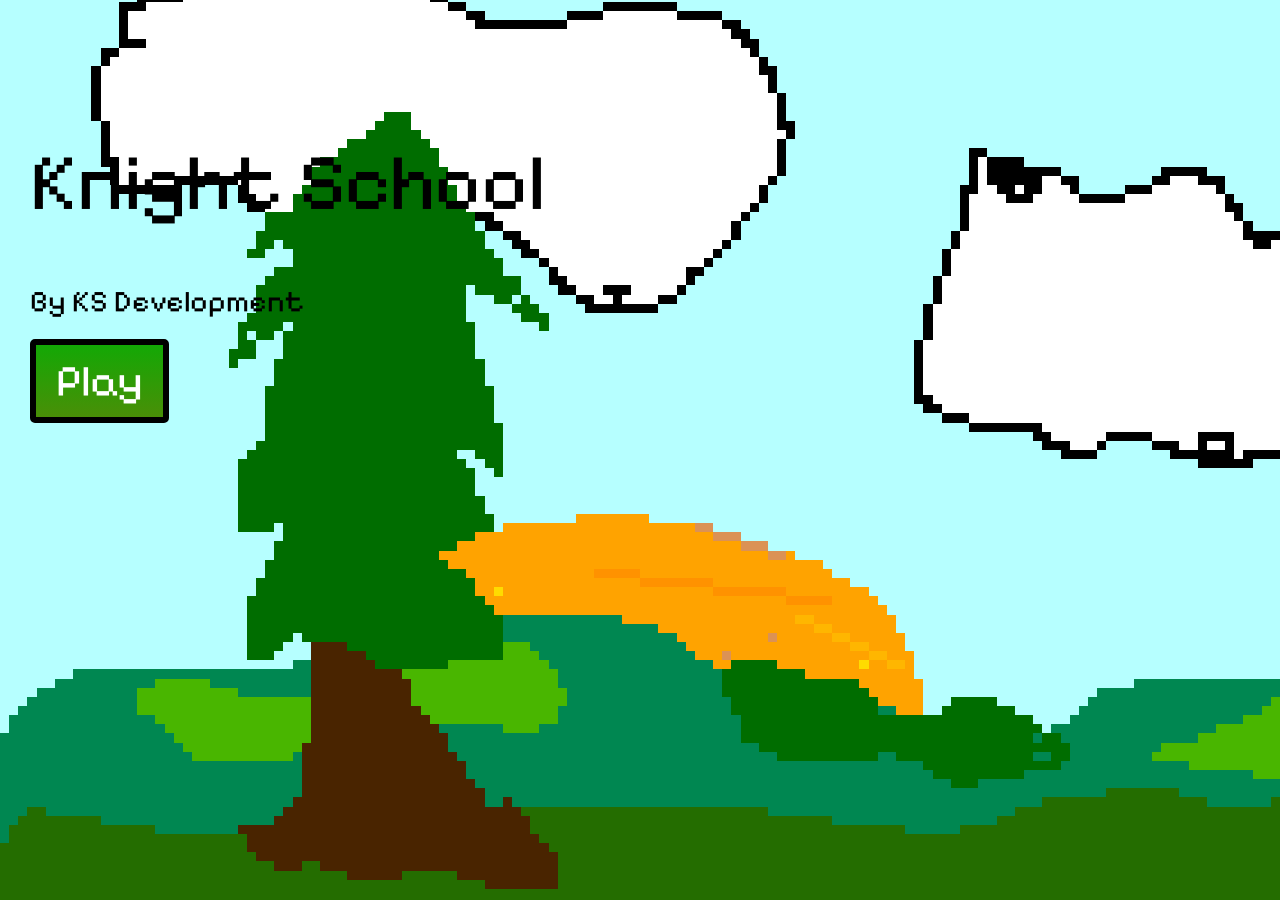
<file: homepage/index.html>
<!DOCTYPE html>
<html lang="en">
<head>
    <meta charset="UTF-8">
    <meta name="viewport" content="width=device-width, initial-scale=1.0">
    <title>Knight School</title>
    <link rel="preconnect" href="https://fonts.googleapis.com">
    <link rel="preconnect" href="https://fonts.gstatic.com" crossorigin>
    <link href="https://fonts.googleapis.com/css2?family=Pixelify+Sans:wght@400..700&display=swap" rel="stylesheet">
    <link rel="stylesheet" href="/homepage/style.css">
    <script src="/homepage/eminem.js"></script>
    <script src="/homepage/music.js" defer></script>
</head>
<body>
    <h1 class="pixelify-sans-standard" style="font-size: 80px;">Knight School</h1>
    <h1 class="pixelify-sans-standard" style="font-size: 30px;">By KS Development</h1>
    <button class="btn pixelify-sans-standard" onclick="openFile('setup.html')">Play</button>
</body>
</html>
</file>
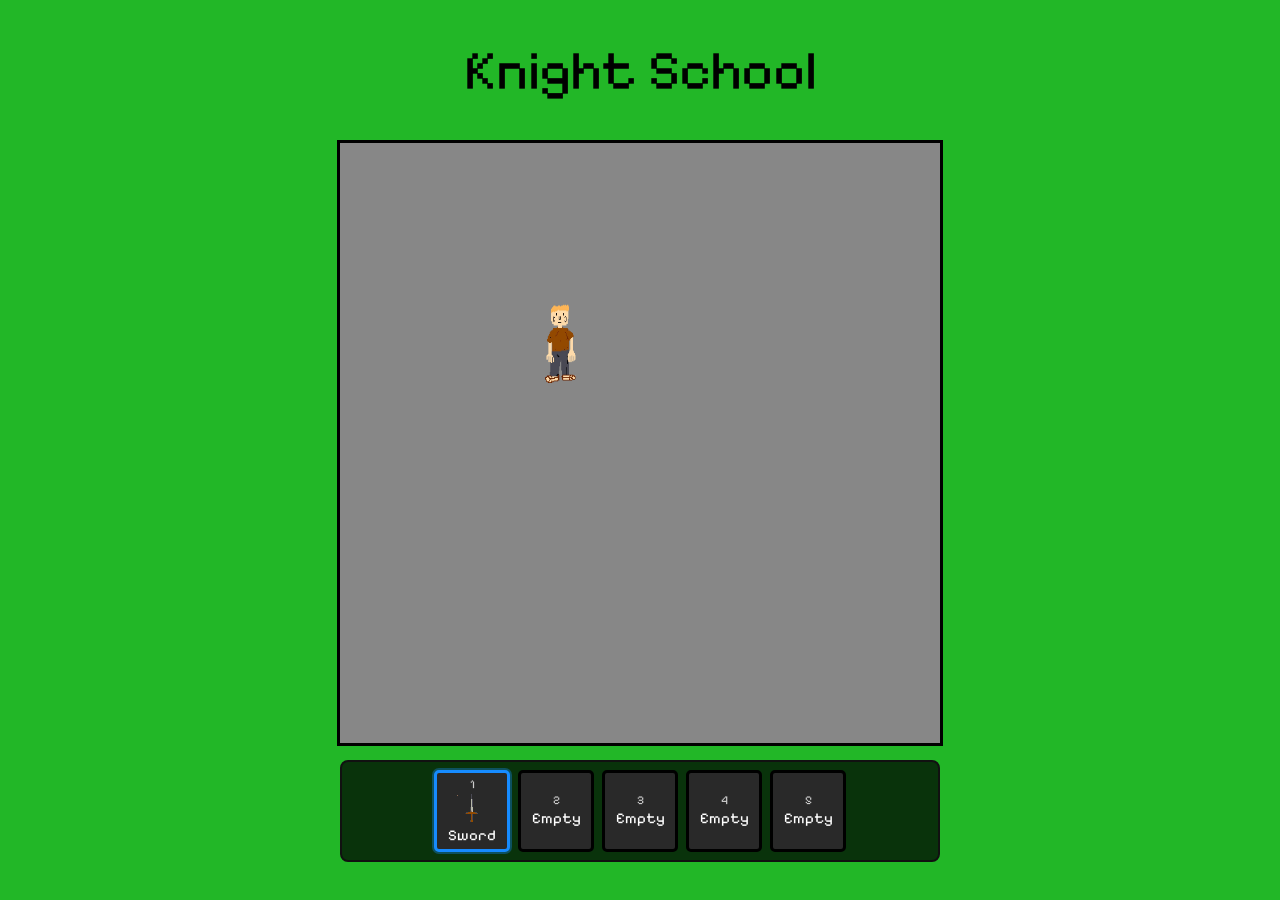
<file: afg/game.html>
<!DOCTYPE html>
<html lang="en">
<head>
    <meta charset="UTF-8">
    <meta name="viewport" content="width=device-width, initial-scale=1.0">
    <title>~Knight School~</title>
    <link rel="preconnect" href="https://fonts.googleapis.com">
    <link rel="preconnect" href="https://fonts.gstatic.com" crossorigin>
    <link href="https://fonts.googleapis.com/css2?family=Pixelify+Sans:wght@400..700&display=swap" rel="stylesheet">
    <link rel="stylesheet" href="styles.css">
    
</head>
<body>
    <h1 class="pixelify-sans-standard" style="text-align: center; font-size: 55px;">Knight School</h1>
    <div class="grid-wrapper">
        <div class="grid"></div>
    </div>
    <div id="hotbar" class="hotbar" aria-label="Inventory hotbar"></div>

    <script type="module" src="engine.js"></script>
    
</body>
</html>
</file>
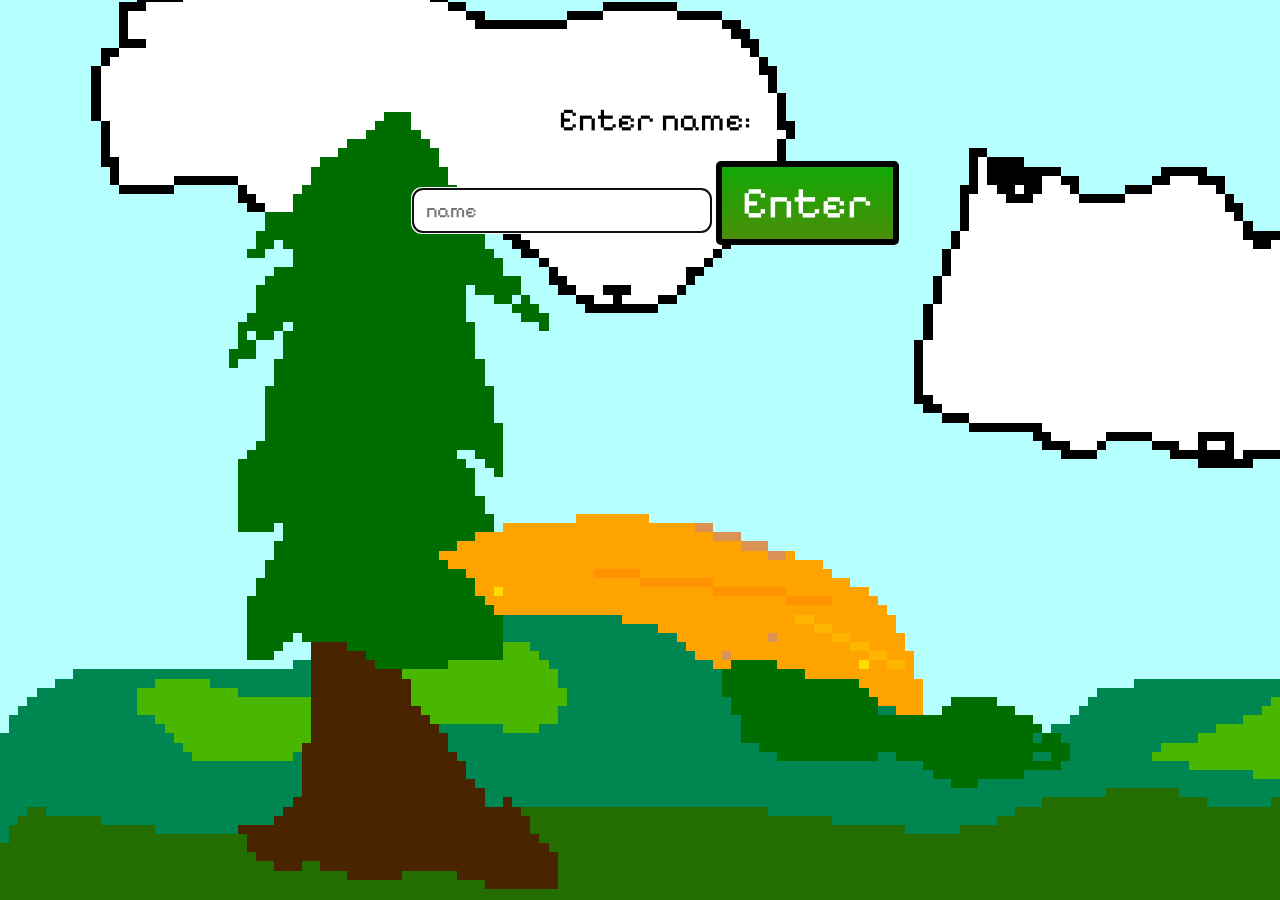
<file: homepage/setup.html>
<!DOCTYPE html>
<html lang="en">
<head>
    <meta charset="UTF-8">
    <meta name="viewport" content="width=device-width, initial-scale=1.0">
    <title>Knight School - Setup your Character</title>
    <link rel="preconnect" href="https://fonts.googleapis.com">
    <link rel="preconnect" href="https://fonts.gstatic.com" crossorigin>
    <link href="https://fonts.googleapis.com/css2?family=Pixelify+Sans:wght@400..700&display=swap" rel="stylesheet">
    <link rel="stylesheet" href="/homepage/style.css">
    <script src="/homepage/eminem.js" defer></script>
    <script src="/homepage/music.js" defer></script>
</head>
<body>
    <div class="mainmenu">
        <h1 class="pixelify-sans-standard">Enter name: </h1>
        <input class="coolinput" type="text" id="username" autocomplete="off" placeholder="name">
        <button class="btn">Enter</button>
    </div>

</body>
</html>
</file>
<file: homepage/style.css>
body {
  box-sizing: border-box;
  margin: 0;
  padding: 80px 0 0 30px;
  min-height: 100vh;
  background: url('assets/backing.png') center / cover no-repeat;
  image-rendering: pixelated;
}

.pixelify-sans-standard {
  font-family: "Pixelify Sans", sans-serif;
  font-optical-sizing: auto;
  font-weight: 400;
  font-style: normal;
}

.btn {
  display: inline-block;
  padding: 10px 20px;
  font-family: "Pixelify Sans", sans-serif;
  font-size: 44px;
  color: #fff;
  text-decoration: none;
  cursor: pointer;
  background-color: #13a805;
  background-image: linear-gradient(to bottom, #13a805, #498f07);
  border: 6px solid #000;
  border-radius: 5px;
  transition: transform 0.15s ease;
}

.btn:hover {
  background-color: #25ba00;
  background-image: linear-gradient(to bottom, #25ba00, #118c32);
  transform: scale(1.1);
}

.btn:active {
  border-color: maroon;
}

.coolinput {
  font-size: 20px;
  font-family: "Pixelify Sans", sans-serif;
  width: 300px;
  height: 45px;
  padding: 0 12px;
  box-sizing: border-box;
  border: 2px solid #000;
  border-radius: 10px;
}

.coolinput:hover {
  font-size: 23px;
  font-family: "Pixelify Sans", sans-serif;
  width: 320px;
  height: 50px;
  padding: 0 12px;
  box-sizing: border-box;
  border: 3px solid #000;
  border-radius: 10px;
}

.mainmenu {
  text-align: center;
  justify-content: center;
}
</file>
<file: afg/styles.css>
body {
  background-color: rgb(34, 183, 39);
}


.pixelify-sans-standard {
  font-family: "Pixelify Sans", sans-serif;
  font-optical-sizing: auto;
  font-weight: 400;
  font-style: normal;
}

.pixelify-sans-bold {
  font-family: "Pixelify Sans", sans-serif;
  font-optical-sizing: auto;
  font-weight: bold;
  font-style: normal;
}

.pixelify-sans-italic {
  font-family: "Pixelify Sans", sans-serif;
  font-optical-sizing: auto;
  font-weight: 400;
  font-style: italic;
}

.btn {
  display: inline-block;
  padding: 10px 20px;
  font-family: "Pixelify Sans", sans-serif;
  font-size: 44px;
  color: #fff;
  text-decoration: none;
  cursor: pointer;
  background-color: #13a805;
  background-image: linear-gradient(to bottom, #13a805, #498f07);
  border: 6px solid #000;
  border-radius: 5px;
  transition: transform 0.15s ease;
}

.btn:hover {
  background-color: #25ba00;
  background-image: linear-gradient(to bottom, #25ba00, #118c32);
  transform: scale(1.1);
}

.btn:active {
  border-color: maroon;
}

.coolinput {
  font-size: 20px;
  font-family: "Pixelify Sans", sans-serif;
  width: 300px;
  height: 45px;
  padding: 0 12px;
  box-sizing: border-box;
  border: 2px solid #000;
  border-radius: 10px;
}

.coolinput:hover {
  font-size: 23px;
  font-family: "Pixelify Sans", sans-serif;
  width: 320px;
  height: 50px;
  padding: 0 12px;
  box-sizing: border-box;
  border: 3px solid #000;
  border-radius: 10px;
}

.mainmenu {
  text-align: center;
  justify-content: center;
}

.grid-wrapper {
    display: flex;
    justify-content: center;
}

.grid {
    display: grid;
    border: 3px solid black;
    width: fit-content;
}


.grid-cell {
    width: 40px;
    height: 40px;
    transition: transform 0.1s ease-in-out;
    position: relative;
}

.hotbar {
  display: flex;
  flex-wrap: wrap;
  justify-content: center;
  gap: 8px;
  margin: 14px auto 24px;
  padding: 8px;
  width: calc(100% - 24px);
  max-width: 600px;
  box-sizing: border-box;
  background: rgba(0, 0, 0, 0.72);
  border: 2px solid #111;
  border-radius: 8px;
}

.hotbar-slot {
  display: flex;
  flex-direction: column;
  align-items: center;
  justify-content: center;
  gap: 3px;
  width: 76px;
  min-height: 64px;
  padding: 5px;
  color: #fff;
  background: #292929;
  border: 3px solid #000;
  border-radius: 5px;
  font-family: "Pixelify Sans", sans-serif;
  cursor: pointer;
}

.hotbar-slot.equipped {
  border-color: #168bff;
  box-shadow: 0 0 0 2px rgba(22, 139, 255, 0.35);
}

.hotbar-number {
  font-size: 12px;
  line-height: 1;
  color: #ccc;
}

.hotbar-item {
  max-width: 100%;
  overflow: hidden;
  text-overflow: ellipsis;
  white-space: nowrap;
  font-size: 15px;
}


.hotbar-icon {
  display: block;
  width: 30px;
  height: 30px;
  object-fit: contain;
  image-rendering: pixelated;
}
</file>
